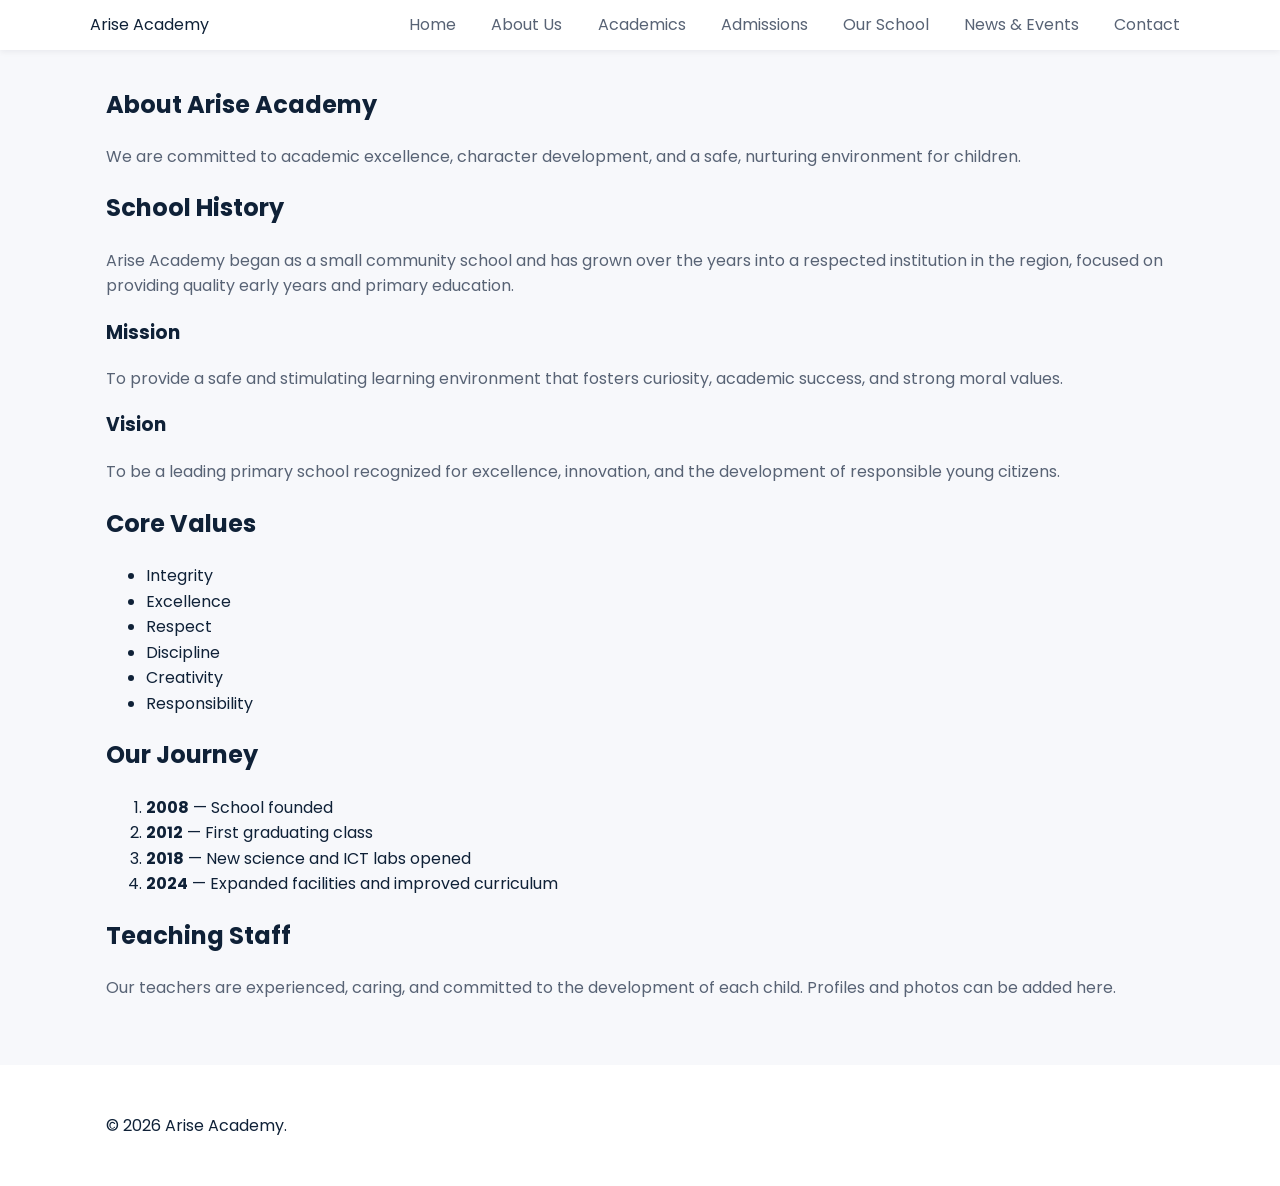
<file: about.html>
<!doctype html>
<html lang="en">
<head>
  <meta charset="utf-8">
  <meta name="viewport" content="width=device-width,initial-scale=1">
  <title>About — Arise Academy</title>
  <link href="https://fonts.googleapis.com/css2?family=Poppins:wght@300;400;600;700&display=swap" rel="stylesheet">
  <link rel="stylesheet" href="/assets/css/style.css">
</head>
<body>
  <header class="site-header">
    <div class="container nav-wrap">
      <a class="brand" href="/">Arise Academy</a>
      <nav class="nav">
        <ul>
          <li><a href="/">Home</a></li>
          <li><a href="/about.html">About Us</a></li>
          <li><a href="/academics.html">Academics</a></li>
          <li><a href="/admissions.html">Admissions</a></li>
          <li><a href="/our-school.html">Our School</a></li>
          <li><a href="/news.html">News & Events</a></li>
          <li><a href="/contact.html">Contact</a></li>
        </ul>
      </nav>
    </div>
  </header>

  <main class="container">
    <section class="about-hero" data-aos="fade-up">
      <h1>About Arise Academy</h1>
      <p>We are committed to academic excellence, character development, and a safe, nurturing environment for children.</p>
    </section>

    <section class="history" data-aos="fade-up">
      <h2>School History</h2>
      <p>Arise Academy began as a small community school and has grown over the years into a respected institution in the region, focused on providing quality early years and primary education.</p>
    </section>

    <section class="mission-vision" data-aos="fade-up">
      <div class="grid-2">
        <div>
          <h3>Mission</h3>
          <p>To provide a safe and stimulating learning environment that fosters curiosity, academic success, and strong moral values.</p>
        </div>
        <div>
          <h3>Vision</h3>
          <p>To be a leading primary school recognized for excellence, innovation, and the development of responsible young citizens.</p>
        </div>
      </div>
    </section>

    <section class="core-values" data-aos="fade-up">
      <h2>Core Values</h2>
      <ul class="values">
        <li>Integrity</li>
        <li>Excellence</li>
        <li>Respect</li>
        <li>Discipline</li>
        <li>Creativity</li>
        <li>Responsibility</li>
      </ul>
    </section>

    <section class="timeline" data-aos="fade-up">
      <h2>Our Journey</h2>
      <ol class="timeline-list">
        <li><strong>2008</strong> — School founded</li>
        <li><strong>2012</strong> — First graduating class</li>
        <li><strong>2018</strong> — New science and ICT labs opened</li>
        <li><strong>2024</strong> — Expanded facilities and improved curriculum</li>
      </ol>
    </section>

    <section class="staff" data-aos="fade-up">
      <h2>Teaching Staff</h2>
      <p>Our teachers are experienced, caring, and committed to the development of each child. Profiles and photos can be added here.</p>
    </section>

  </main>

  <footer class="site-footer">
    <div class="container">© 2026 Arise Academy.</div>
  </footer>
  <script src="https://unpkg.com/aos@2.3.1/dist/aos.js"></script>
  <script src="/assets/js/main.js"></script>
</body>
</html>
</file>
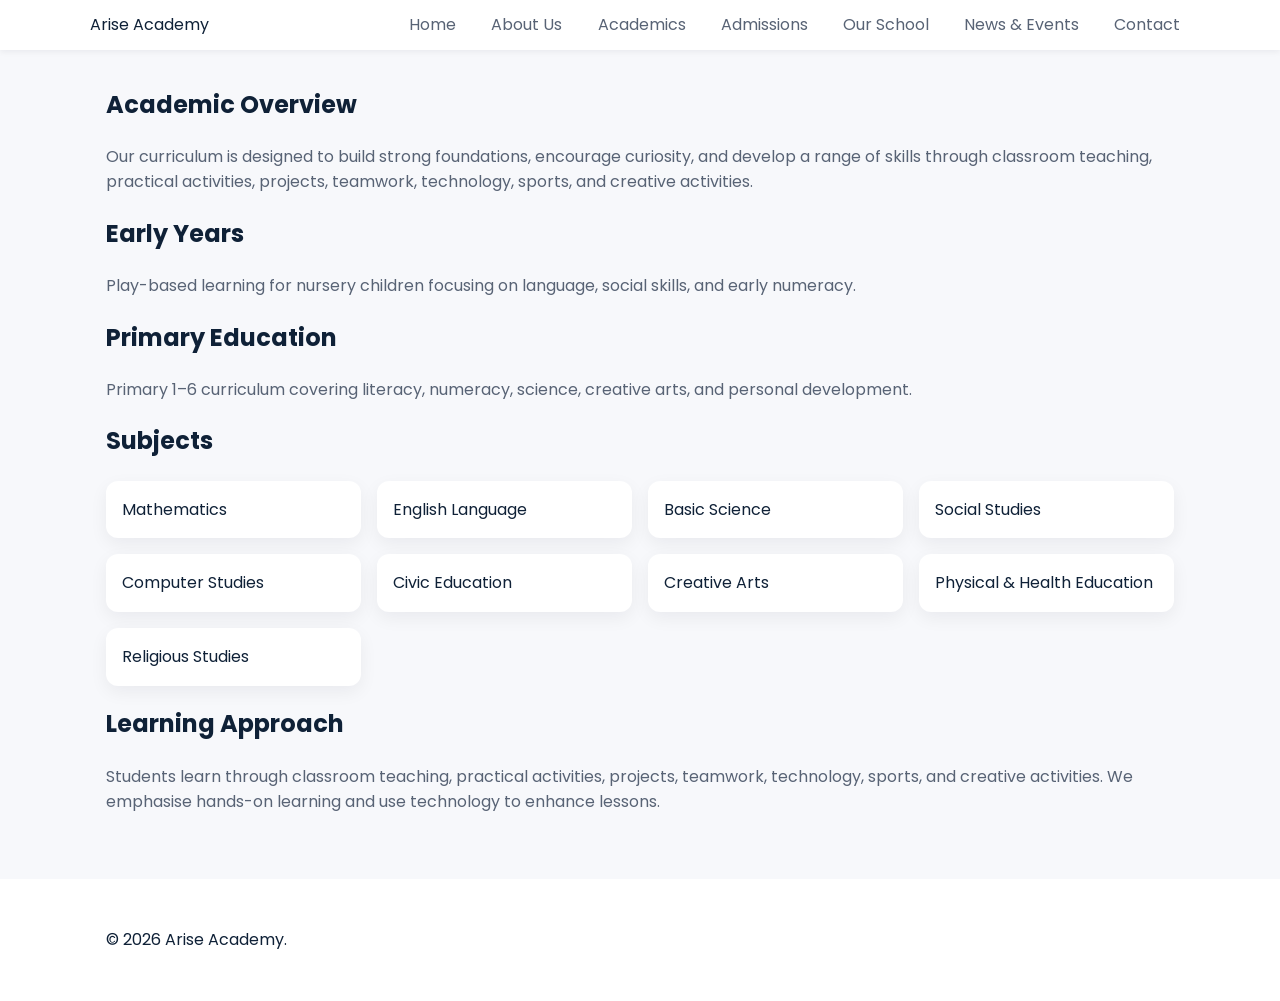
<file: academics.html>
<!doctype html>
<html lang="en">
<head>
  <meta charset="utf-8">
  <meta name="viewport" content="width=device-width,initial-scale=1">
  <title>Academics — Arise Academy</title>
  <link href="https://fonts.googleapis.com/css2?family=Poppins:wght@300;400;600;700&display=swap" rel="stylesheet">
  <link rel="stylesheet" href="/assets/css/style.css">
</head>
<body>
  <header class="site-header">
    <div class="container nav-wrap">
      <a class="brand" href="/">Arise Academy</a>
      <nav class="nav">
        <ul>
          <li><a href="/">Home</a></li>
          <li><a href="/about.html">About Us</a></li>
          <li><a href="/academics.html">Academics</a></li>
          <li><a href="/admissions.html">Admissions</a></li>
          <li><a href="/our-school.html">Our School</a></li>
          <li><a href="/news.html">News & Events</a></li>
          <li><a href="/contact.html">Contact</a></li>
        </ul>
      </nav>
    </div>
  </header>

  <main class="container">
    <section data-aos="fade-up">
      <h1>Academic Overview</h1>
      <p>Our curriculum is designed to build strong foundations, encourage curiosity, and develop a range of skills through classroom teaching, practical activities, projects, teamwork, technology, sports, and creative activities.</p>
    </section>

    <section class="academics-grid" data-aos="fade-up">
      <div>
        <h2>Early Years</h2>
        <p>Play-based learning for nursery children focusing on language, social skills, and early numeracy.</p>
      </div>
      <div>
        <h2>Primary Education</h2>
        <p>Primary 1–6 curriculum covering literacy, numeracy, science, creative arts, and personal development.</p>
      </div>
    </section>

    <section class="subjects" data-aos="fade-up">
      <h2>Subjects</h2>
      <div class="cards">
        <div class="card">Mathematics</div>
        <div class="card">English Language</div>
        <div class="card">Basic Science</div>
        <div class="card">Social Studies</div>
        <div class="card">Computer Studies</div>
        <div class="card">Civic Education</div>
        <div class="card">Creative Arts</div>
        <div class="card">Physical & Health Education</div>
        <div class="card">Religious Studies</div>
      </div>
    </section>

    <section class="learning-approach" data-aos="fade-up">
      <h2>Learning Approach</h2>
      <p>Students learn through classroom teaching, practical activities, projects, teamwork, technology, sports, and creative activities. We emphasise hands-on learning and use technology to enhance lessons.</p>
    </section>

  </main>

  <footer class="site-footer">
    <div class="container">© 2026 Arise Academy.</div>
  </footer>
  <script src="https://unpkg.com/aos@2.3.1/dist/aos.js"></script>
  <script src="/assets/js/main.js"></script>
</body>
</html>
</file>
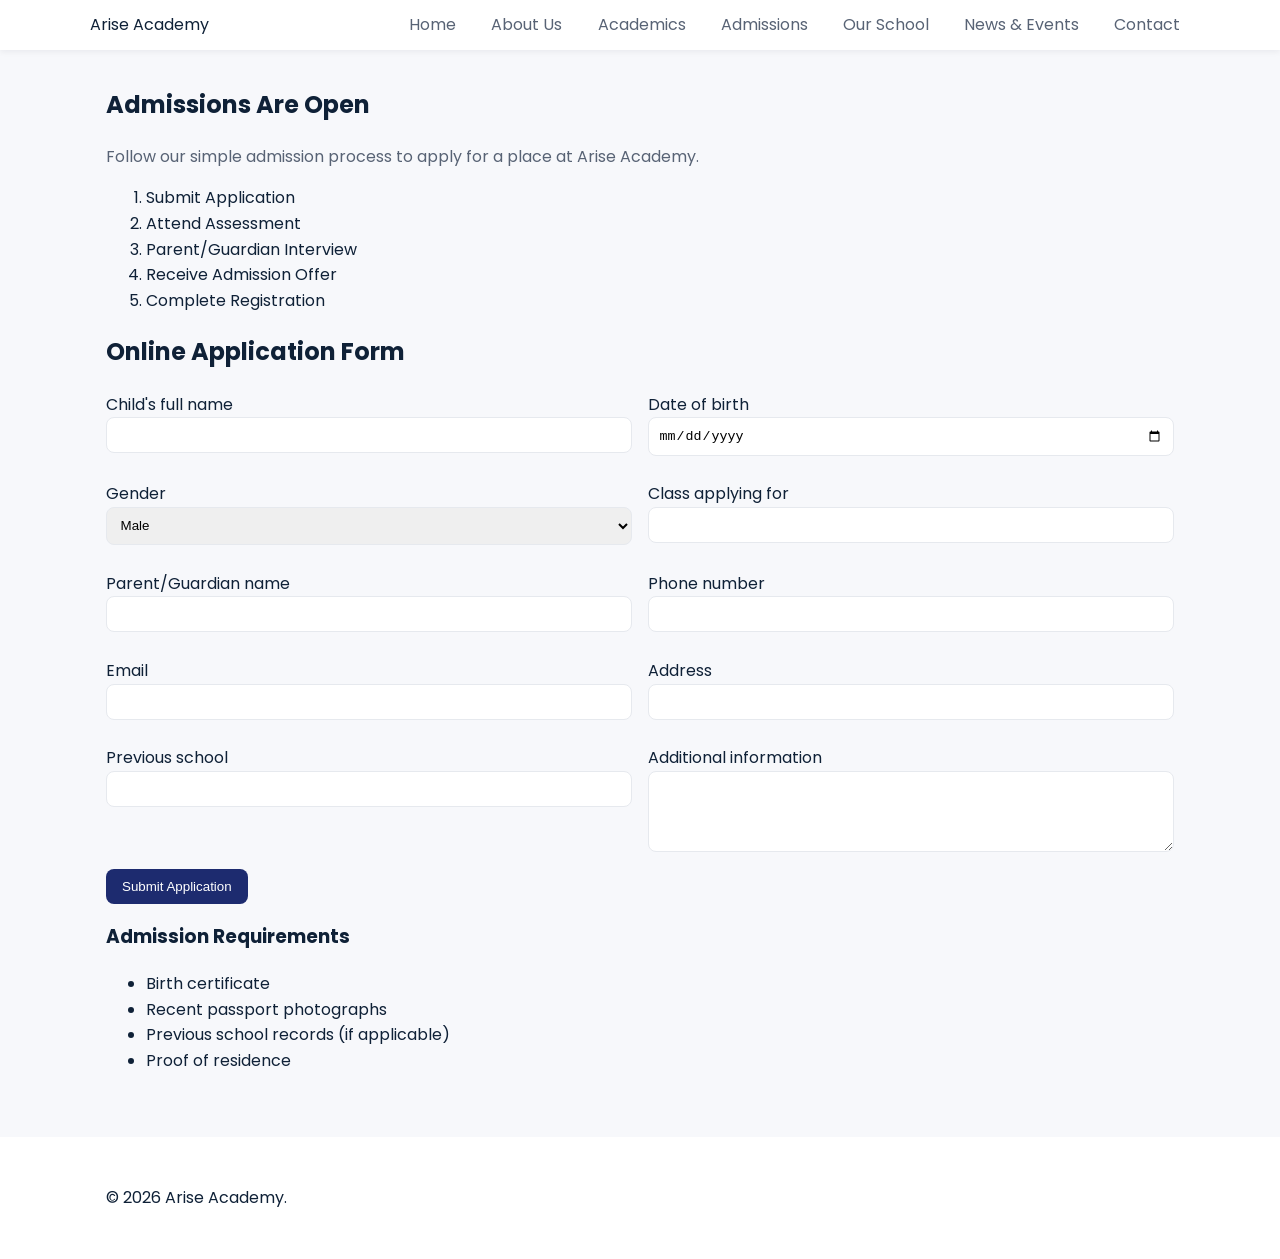
<file: admissions.html>
<!doctype html>
<html lang="en">
<head>
  <meta charset="utf-8">
  <meta name="viewport" content="width=device-width,initial-scale=1">
  <title>Admissions — Arise Academy</title>
  <link href="https://fonts.googleapis.com/css2?family=Poppins:wght@300;400;600;700&display=swap" rel="stylesheet">
  <link rel="stylesheet" href="/assets/css/style.css">
</head>
<body>
  <header class="site-header">
    <div class="container nav-wrap">
      <a class="brand" href="/">Arise Academy</a>
      <nav class="nav">
        <ul>
          <li><a href="/">Home</a></li>
          <li><a href="/about.html">About Us</a></li>
          <li><a href="/academics.html">Academics</a></li>
          <li><a href="/admissions.html">Admissions</a></li>
          <li><a href="/our-school.html">Our School</a></li>
          <li><a href="/news.html">News & Events</a></li>
          <li><a href="/contact.html">Contact</a></li>
        </ul>
      </nav>
    </div>
  </header>

  <main class="container">
    <section data-aos="fade-up">
      <h1>Admissions Are Open</h1>
      <p>Follow our simple admission process to apply for a place at Arise Academy.</p>
      <ol class="admission-steps">
        <li>Submit Application</li>
        <li>Attend Assessment</li>
        <li>Parent/Guardian Interview</li>
        <li>Receive Admission Offer</li>
        <li>Complete Registration</li>
      </ol>
    </section>

    <section class="application-form" data-aos="fade-up">
      <h2>Online Application Form</h2>
      <form id="application-form" action="https://formspree.io/f/YOUR_FORMSPREE_ENDPOINT" method="POST">
        <div class="form-grid">
          <label>Child's full name<input type="text" name="child_name" required></label>
          <label>Date of birth<input type="date" name="dob" required></label>
          <label>Gender<select name="gender"><option>Male</option><option>Female</option><option>Other</option></select></label>
          <label>Class applying for<input type="text" name="class_applied" required></label>
          <label>Parent/Guardian name<input type="text" name="parent_name" required></label>
          <label>Phone number<input type="tel" name="phone" required></label>
          <label>Email<input type="email" name="email" required></label>
          <label>Address<input type="text" name="address"></label>
          <label>Previous school<input type="text" name="previous_school"></label>
          <label>Additional information<textarea name="additional" rows="4"></textarea></label>
        </div>
        <button class="btn btn-primary" type="submit">Submit Application</button>
      </form>

      <aside class="requirements">
        <h3>Admission Requirements</h3>
        <ul>
          <li>Birth certificate</li>
          <li>Recent passport photographs</li>
          <li>Previous school records (if applicable)</li>
          <li>Proof of residence</li>
        </ul>
      </aside>
    </section>

  </main>

  <footer class="site-footer">
    <div class="container">© 2026 Arise Academy.</div>
  </footer>
  <script src="https://unpkg.com/aos@2.3.1/dist/aos.js"></script>
  <script src="/assets/js/main.js"></script>
</body>
</html>
</file>
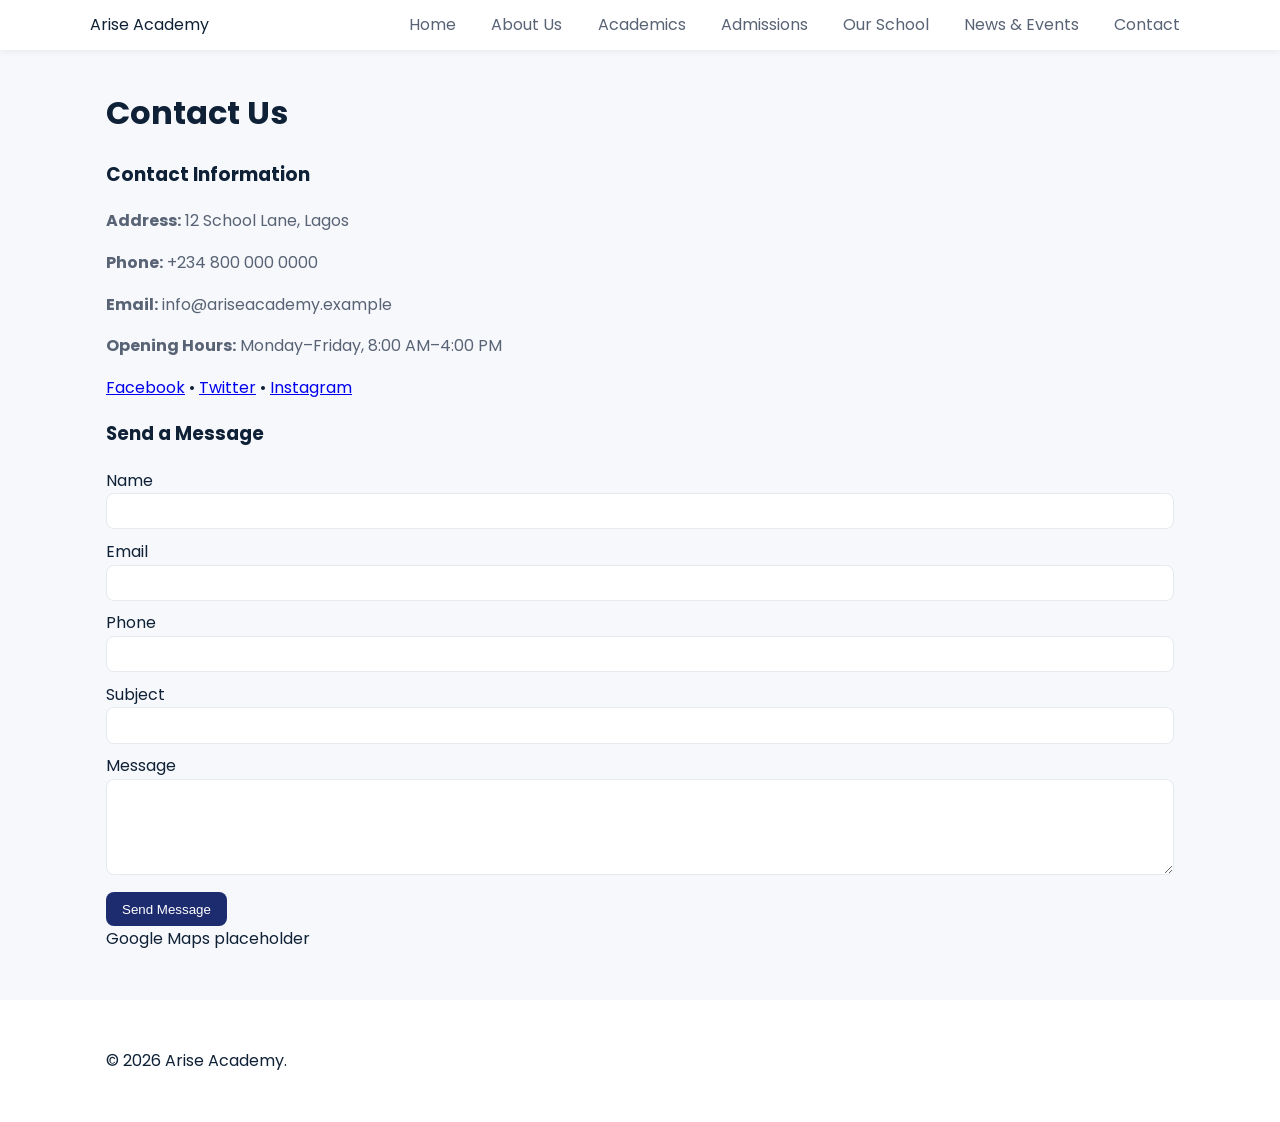
<file: contact.html>
<!doctype html>
<html lang="en">
<head>
  <meta charset="utf-8">
  <meta name="viewport" content="width=device-width,initial-scale=1">
  <title>Contact — Arise Academy</title>
  <link href="https://fonts.googleapis.com/css2?family=Poppins:wght@300;400;600;700&display=swap" rel="stylesheet">
  <link rel="stylesheet" href="/assets/css/style.css">
</head>
<body>
  <header class="site-header">
    <div class="container nav-wrap">
      <a class="brand" href="/">Arise Academy</a>
      <nav class="nav">
        <ul>
          <li><a href="/">Home</a></li>
          <li><a href="/about.html">About Us</a></li>
          <li><a href="/academics.html">Academics</a></li>
          <li><a href="/admissions.html">Admissions</a></li>
          <li><a href="/our-school.html">Our School</a></li>
          <li><a href="/news.html">News & Events</a></li>
          <li><a href="/contact.html">Contact</a></li>
        </ul>
      </nav>
    </div>
  </header>

  <main class="container contact-page">
    <h1>Contact Us</h1>
    <div class="contact-grid">
      <div>
        <h3>Contact Information</h3>
        <p><strong>Address:</strong> 12 School Lane, Lagos</p>
        <p><strong>Phone:</strong> +234 800 000 0000</p>
        <p><strong>Email:</strong> info@ariseacademy.example</p>
        <p><strong>Opening Hours:</strong> Monday–Friday, 8:00 AM–4:00 PM</p>

        <div class="social">
          <a href="#" aria-label="Facebook">Facebook</a> •
          <a href="#" aria-label="Twitter">Twitter</a> •
          <a href="#" aria-label="Instagram">Instagram</a>
        </div>
      </div>

      <div>
        <h3>Send a Message</h3>
        <form id="contact-form" action="https://formspree.io/f/YOUR_FORMSPREE_ENDPOINT" method="POST">
          <label>Name<input type="text" name="name" required></label>
          <label>Email<input type="email" name="email" required></label>
          <label>Phone<input type="tel" name="phone"></label>
          <label>Subject<input type="text" name="subject"></label>
          <label>Message<textarea name="message" rows="5" required></textarea></label>
          <button class="btn btn-primary" type="submit">Send Message</button>
        </form>
      </div>
    </div>

    <div class="map" aria-hidden="true">Google Maps placeholder</div>
  </main>

  <footer class="site-footer">
    <div class="container">© 2026 Arise Academy.</div>
  </footer>
  <script src="https://unpkg.com/aos@2.3.1/dist/aos.js"></script>
  <script src="/assets/js/main.js"></script>
</body>
</html>
</file>
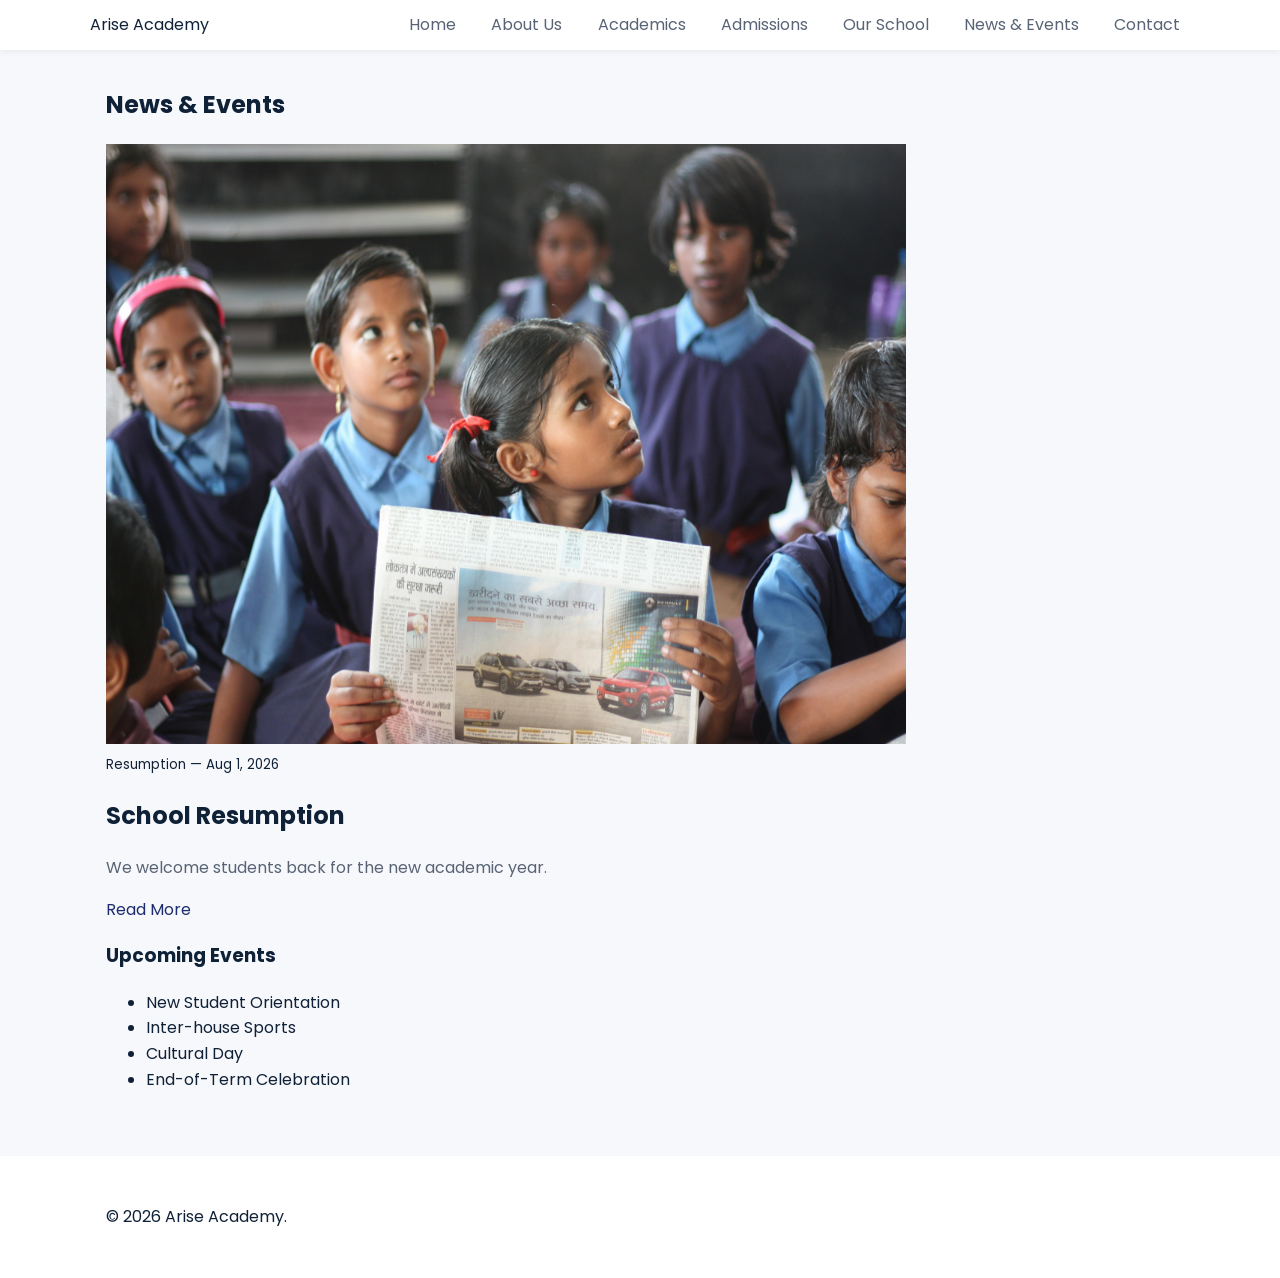
<file: news.html>
<!doctype html>
<html lang="en">
<head>
  <meta charset="utf-8">
  <meta name="viewport" content="width=device-width,initial-scale=1">
  <title>News & Events — Arise Academy</title>
  <link href="https://fonts.googleapis.com/css2?family=Poppins:wght@300;400;600;700&display=swap" rel="stylesheet">
  <link rel="stylesheet" href="/assets/css/style.css">
</head>
<body>
  <header class="site-header">
    <div class="container nav-wrap">
      <a class="brand" href="/">Arise Academy</a>
      <nav class="nav">
        <ul>
          <li><a href="/">Home</a></li>
          <li><a href="/about.html">About Us</a></li>
          <li><a href="/academics.html">Academics</a></li>
          <li><a href="/admissions.html">Admissions</a></li>
          <li><a href="/our-school.html">Our School</a></li>
          <li><a href="/news.html">News & Events</a></li>
          <li><a href="/contact.html">Contact</a></li>
        </ul>
      </nav>
    </div>
  </header>

  <main class="container">
    <section data-aos="fade-up">
      <h1>News & Events</h1>
    </section>

    <section class="news-list" data-aos="fade-up">
      <article class="post">
        <!-- Use a reliable placeholder to avoid remote hotlink issues -->
        <img src="images/news.jpg" alt="Resumption" loading="lazy" width="800" height="600">
        <div>
          <small>Resumption — Aug 1, 2026</small>
          <h2>School Resumption</h2>
          <p>We welcome students back for the new academic year.</p>
          <a class="btn btn-link" href="#">Read More</a>
        </div>
      </article>

      <aside class="sidebar">
        <h3>Upcoming Events</h3>
        <ul>
          <li>New Student Orientation</li>
          <li>Inter-house Sports</li>
          <li>Cultural Day</li>
          <li>End-of-Term Celebration</li>
        </ul>
      </aside>
    </section>

  </main>

  <footer class="site-footer">
    <div class="container">© 2026 Arise Academy.</div>
  </footer>
  <script src="https://unpkg.com/aos@2.3.1/dist/aos.js"></script>
  <script src="/assets/js/main.js"></script>
</body>
</html>
</file>
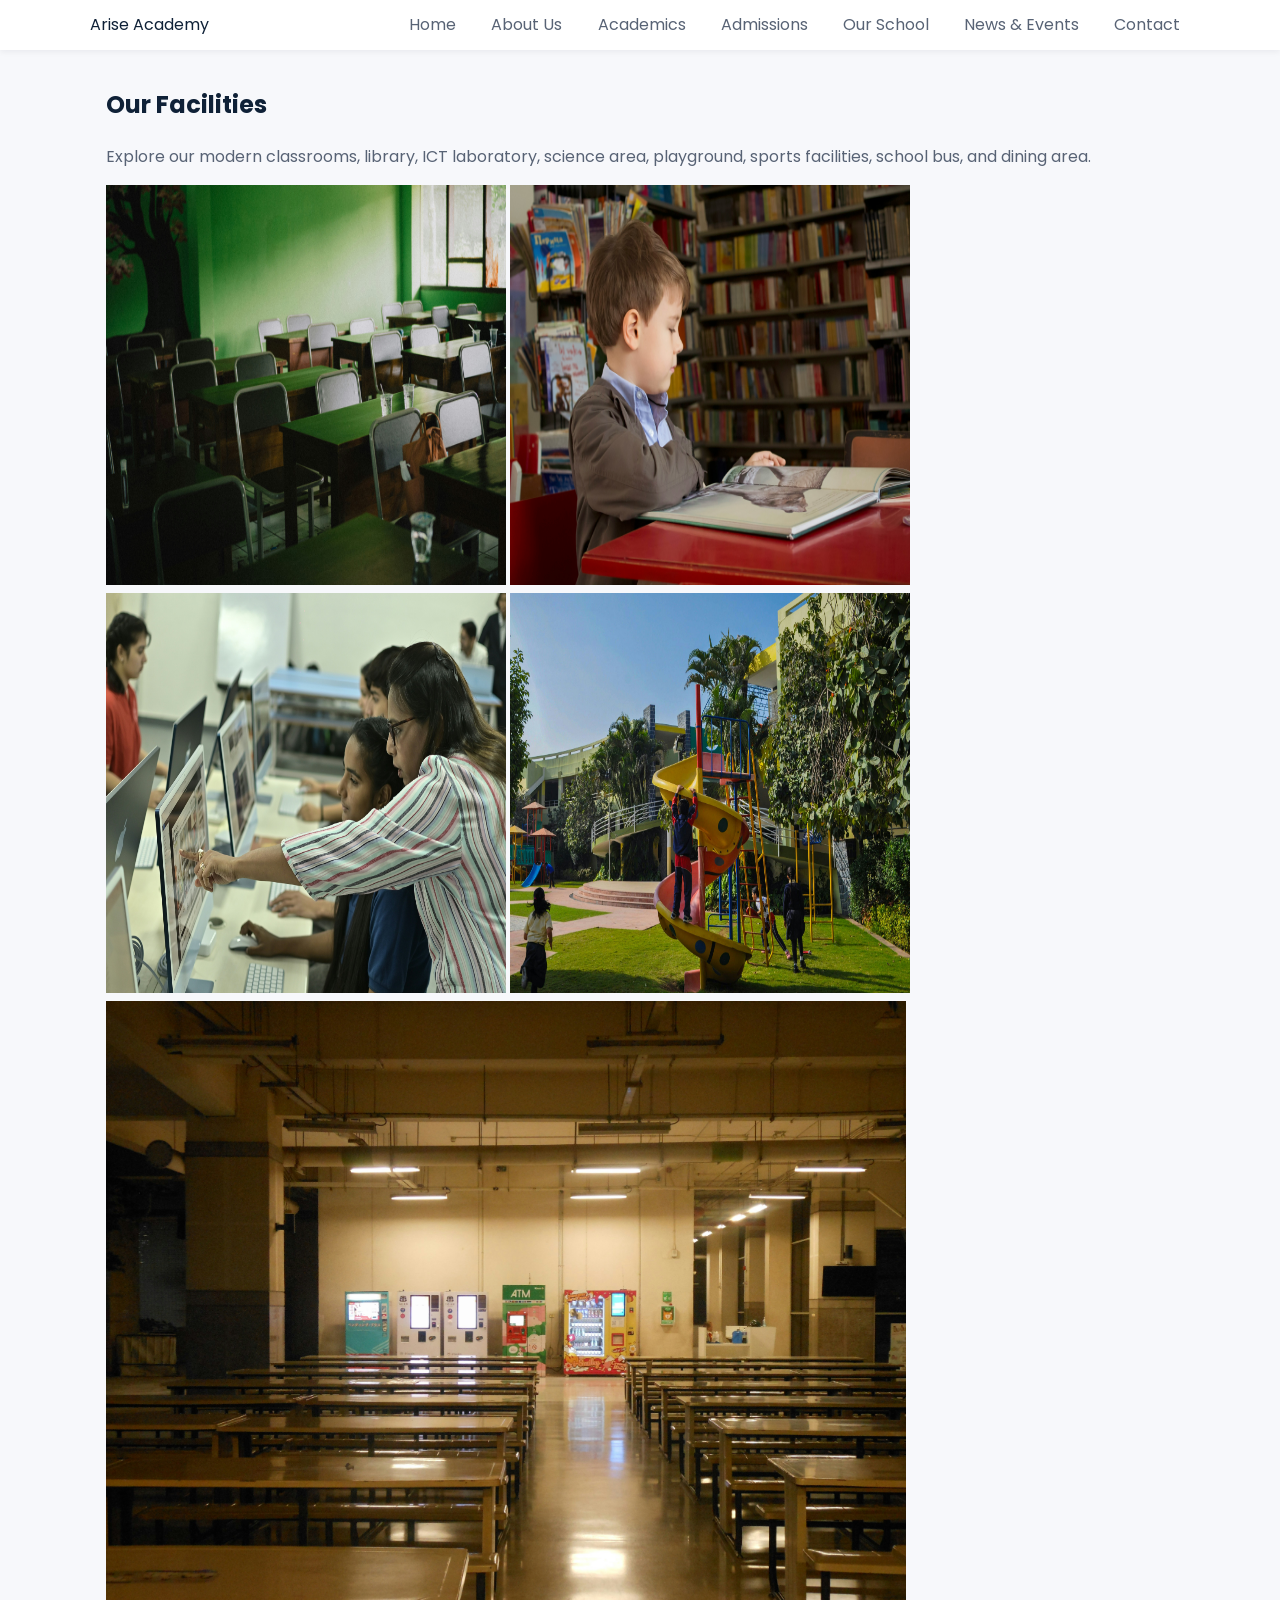
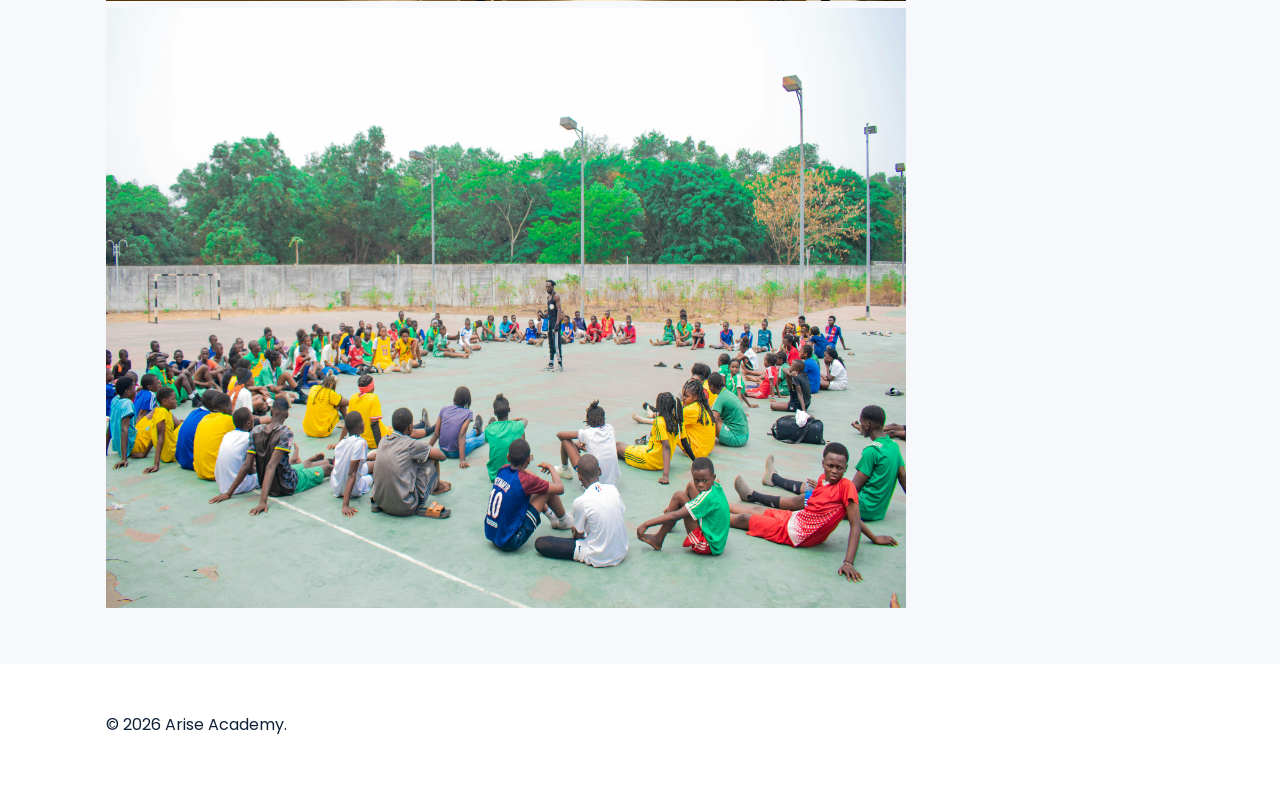
<file: our-school.html>
<!doctype html>
<html lang="en">
<head>
  <meta charset="utf-8">
  <meta name="viewport" content="width=device-width,initial-scale=1">
  <title>Our School — Arise Academy</title>
  <link href="https://fonts.googleapis.com/css2?family=Poppins:wght@300;400;600;700&display=swap" rel="stylesheet">
  <link rel="stylesheet" href="/assets/css/style.css">
</head>
<body>
  <header class="site-header">
    <div class="container nav-wrap">
      <a class="brand" href="/">Arise Academy</a>
      <nav class="nav">
        <ul>
          <li><a href="/">Home</a></li>
          <li><a href="/about.html">About Us</a></li>
          <li><a href="/academics.html">Academics</a></li>
          <li><a href="/admissions.html">Admissions</a></li>
          <li><a href="/our-school.html">Our School</a></li>
          <li><a href="/news.html">News & Events</a></li>
          <li><a href="/contact.html">Contact</a></li>
        </ul>
      </nav>
    </div>
  </header>

  <main class="container">
    <section data-aos="fade-up">
      <h1>Our Facilities</h1>
      <p>Explore our modern classrooms, library, ICT laboratory, science area, playground, sports facilities, school bus, and dining area.</p>
    </section>

    <section class="gallery" data-aos="fade-up">
      <div class="grid">
        <img src="images/class.jpg" alt="Classroom" width="400px" height="400px">
        <img src="images/library.jpg" alt="Library" width="400px" height="400px">
        <img src="images/lab.jpg" alt="Computer lab" width="400px" height="400px">
        <img src="images/playground.jpg" alt="Playground" width="400px" height="400px">
        <!-- Use a reliable placeholder for dining to avoid hotlink issues -->
        <img src="images/dinning.jpg" alt="Dining" width="800px" height="600px">
        <!-- Updated sports image -->
        <img src="images/sport.jpg" alt="Sports facility" width="800px" height="600px">
      </div>
    </section>

  </main>

  <footer class="site-footer">
    <div class="container">© 2026 Arise Academy.</div>
  </footer>
  <script src="https://unpkg.com/aos@2.3.1/dist/aos.js"></script>
  <script src="/assets/js/main.js"></script>
</body>
</html>
</file>
<file: assets/css/style.css>
/* Arise Academy — style.css (responsive, component-based)
   Colors: Primary Deep Blue, Secondary Golden Yellow, Accent Green
*/
:root{
  --color-primary:#1d2b6f; /* deep blue */
  --color-secondary:#f2b705; /* golden yellow */
  --color-accent:#2e8b57; /* green */
  --bg:#f7f8fb; /* very light gray */
  --card:#ffffff;
  --text:#0f2137;
  --muted:#586375;
  --radius:12px;
}
*{box-sizing:border-box}
body{font-family:Poppins,system-ui,-apple-system,Segoe UI,Roboto,"Helvetica Neue",Arial;line-height:1.6;color:var(--text);background:var(--bg);margin:0}
.container{max-width:1100px;margin:0 auto;padding:1rem}
.site-header{background:#fff;position:sticky;top:0;z-index:40;box-shadow:0 2px 6px rgba(16,24,40,0.06)}
.nav-wrap{display:flex;align-items:center;justify-content:space-between;padding:.75rem 0}
.brand{display:flex;align-items:center;gap:.6rem;text-decoration:none;color:var(--text)}
.logo{width:44px;height:44px;border-radius:8px;object-fit:cover}
.school-name{font-weight:700}
.nav ul{display:flex;gap:1rem;list-style:none;margin:0;padding:0}
.nav a{text-decoration:none;color:var(--muted);padding:.5rem .6rem;border-radius:8px}
.nav a:hover{color:var(--color-primary)}
.header-cta{display:flex;align-items:center;gap:.7rem}
.btn{display:inline-block;padding:.6rem 1rem;border-radius:8px;text-decoration:none;cursor:pointer;border:0}
.btn-primary{background:var(--color-primary);color:#fff}
.btn-apply{background:var(--color-accent);color:#fff;padding:.5rem .9rem}
.btn-outline{border:2px solid rgba(29,43,111,0.08);background:transparent;color:var(--text)}
.btn-link{background:transparent;color:var(--color-primary);padding:0}
.hamburger{display:none;background:none;border:0;padding:.5rem}
.hamburger span{display:block;width:22px;height:2px;background:var(--text);margin:4px 0;border-radius:2px}

/* Hero */
.hero{min-height:60vh;background-size:cover;background-position:center;display:flex;align-items:center;position:relative;color:#fff}
.hero .overlay{position:absolute;inset:0;background:linear-gradient(180deg,rgba(14,20,41,0.55),rgba(14,20,41,0.6))}
.hero-content{position:relative;padding:3rem 1rem}
.hero h1{font-size:2rem;margin:0 0 .6rem}
.lead{max-width:640px}
.hero-actions{margin-top:1rem;display:flex;gap:.7rem}
.trust{margin-top:.8rem;color:#fff;opacity:.9}

/* Sections */
.welcome-grid{display:grid;grid-template-columns:1fr 1fr;gap:1rem;align-items:center}
.welcome-image img{width:100%;border-radius:var(--radius);box-shadow:0 6px 20px rgba(16,24,40,0.08)}
.cards{display:grid;grid-template-columns:repeat(4,1fr);gap:1rem;margin-top:1rem}
.card{background:var(--card);padding:1rem;border-radius:var(--radius);box-shadow:0 6px 18px rgba(16,24,40,0.06)}
.program-card img{width:100%;height:160px;object-fit:cover;border-radius:8px}
.program-card{background:var(--card);padding:1rem;border-radius:var(--radius)}

.stats{background:linear-gradient(90deg,rgba(29,43,111,0.03),transparent);padding:2rem 0}
.stats-grid{display:grid;grid-template-columns:repeat(4,1fr);gap:1rem;text-align:center}
.stat strong{display:block;font-size:1.6rem;color:var(--color-primary)}

.principal-grid{display:grid;grid-template-columns:200px 1fr;gap:1rem;align-items:center}
.principal-photo{width:100%;height:auto;border-radius:8px}

.testimonials .carousel{display:flex;gap:1rem;overflow:hidden}
.carousel .slide{min-width:100%;flex:0 0 100%;background:var(--card);padding:1.2rem;border-radius:12px;box-shadow:0 6px 18px rgba(16,24,40,0.06)}
.carousel .slide img{width:64px;height:64px;border-radius:50%;float:left;margin-right:1rem}

.news .news-card{display:flex;gap:1rem;background:var(--card);padding:1rem;border-radius:12px}
.news-card img{width:180px;height:120px;object-fit:cover;border-radius:8px}

.cta{padding:2rem 0}
.cta-box{background:var(--color-primary);color:#fff;padding:2rem;border-radius:12px;text-align:center}

.site-footer{background:#fff;padding:2rem 0;margin-top:2rem}
.footer-grid{display:grid;grid-template-columns:1fr 1fr 1fr 1fr;gap:1rem}
.footer-grid h4{margin-top:0}
.footer-grid ul{list-style:none;padding:0}

/* Responsive */
@media(max-width:900px){
  .cards{grid-template-columns:repeat(2,1fr)}
  .welcome-grid{grid-template-columns:1fr}
  .nav ul{display:none}
  .hamburger{display:block}
}
@media(max-width:600px){
  .cards{grid-template-columns:1fr}
  .stats-grid{grid-template-columns:repeat(2,1fr)}
}

/* Forms */
input,textarea,select{width:100%;padding:.6rem;border-radius:8px;border:1px solid #e6e9ee}
label{display:block;margin-bottom:.6rem}
.form-grid{display:grid;grid-template-columns:repeat(2,1fr);gap:1rem}
@media(max-width:700px){.form-grid{grid-template-columns:1fr}}

/* Small tweaks */
.lead, p{color:var(--muted)}
</file>
